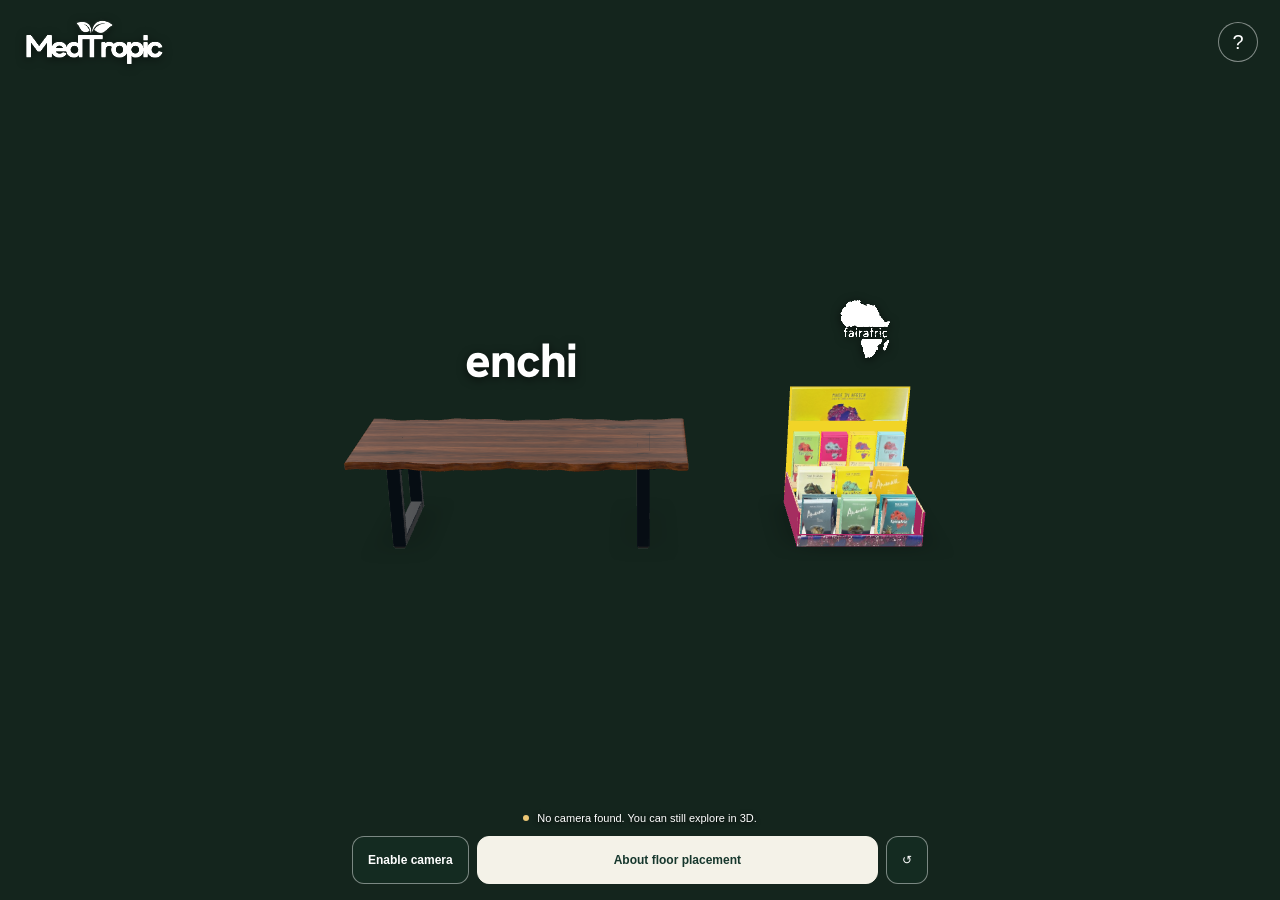
<file: index.html>
<!DOCTYPE html>
<html lang="en">
<head>
  <meta charset="utf-8">
  <meta name="viewport" content="width=device-width, initial-scale=1, viewport-fit=cover">
  <meta name="theme-color" content="#183c30">
  <meta name="description" content="Discover enchi furniture and fairafric in your space with MedTropic.">
  <title>MedTropic · In your space</title>
  <link rel="icon" href="icon-192.png">
  <link rel="manifest" href="manifest.webmanifest">
  <link rel="stylesheet" href="styles.css?v=20260924-blender">
  <script src="app.js?v=20260924-blender" defer></script>
  <script type="module" src="model-viewer.min.js"></script>
</head>
<body>
  <video id="camera" autoplay muted playsinline aria-hidden="true"></video>
  <div class="vignette" aria-hidden="true"></div>
  <header class="topbar">
    <a href="./" class="medtropic" aria-label="MedTropic home"><img src="medtropic-white.svg" alt="MedTropic"></a>
    <button id="help" type="button" class="small-button" aria-label="About this AR experience">?</button>
  </header>
  <main>
    <nav id="brandBanners" class="brand-banners" aria-label="Brand websites">
      <a class="brand-banner enchi" href="https://enchifurniture.com/" aria-label="Visit enchi website"><img src="enchi-white.svg" alt="enchi"></a>
      <a class="brand-banner fairafric" href="https://www.fairafric.com/en/products/70-organic-dark-chocolate" aria-label="Visit fairafric website"><img src="fairafric-white.svg" alt="fairafric"></a>
    </nav>
    <model-viewer id="showroom" src="medtropic_showroom.glb"
      alt="An enchi wooden table beside a fairafric chocolate display. Tap a piece to explore its collection or its logo to visit the brand website."
      camera-controls touch-action="none" disable-pan
      camera-orbit="0deg 68deg auto" camera-target="auto auto auto" field-of-view="32deg"
      min-camera-orbit="auto 30deg 60%" max-camera-orbit="auto 90deg 160%"
      shadow-intensity="0.75" shadow-softness="0.9" exposure="1" environment-image="neutral"
      ar ar-modes="webxr scene-viewer quick-look" ar-placement="floor" ar-scale="auto" xr-environment
      interaction-prompt="none" loading="eager">
      <span class="brand-anchor" slot="hotspot-enchi" data-position="-1.05m 1.1m 0m" data-normal="0m 1m 0m" aria-hidden="true"></span>
      <span class="brand-anchor" slot="hotspot-fairafric" data-position="1.62m 1.39m 0.06m" data-normal="0m 1m 0m" aria-hidden="true"></span>
      <span slot="ar-button"></span>
      <div class="loading" slot="progress-bar" id="loading"><span></span><p>Preparing your showroom…</p></div>
      <div class="ar-guide" id="arGuide" aria-live="polite"></div>
    </model-viewer>
    <section id="collection" class="collection-direct" aria-label="Product collection" hidden>
      <button id="backToShowroom" class="collection-back" type="button" aria-label="Back to two-brand showroom">←</button>
      <span id="productPosition" class="product-position" aria-live="polite"></span>
      <a id="productLink" class="product-link" href="#" target="_blank" rel="noopener" aria-label="View the selected official product">↗</a>
      <span id="productName" class="sr-only" role="status">Product preview</span>
      <span id="productDetail" class="sr-only"></span><span id="productScale" class="sr-only"></span>
      <div class="scroll-cue" aria-hidden="true"><span>⌃</span><span>⌄</span></div>
    </section>
    <div id="modelError" class="error-card" hidden><p>The 3D scene couldn’t load.</p><button type="button" id="reloadModel">Try again</button><div class="site-links"><a href="https://enchifurniture.com/">Visit enchi ↗</a><a href="https://www.fairafric.com/en/products/70-organic-dark-chocolate">Visit fairafric ↗</a></div></div>
  </main>
  <footer class="controls">
    <div class="status-row"><span id="statusDot" class="dot"></span><p id="cameraStatus" role="status">Opening your rear camera…</p></div>
    <p class="mode-note" id="modeNote">Preview · tap below for full-size floor placement</p>
    <div class="actions"><button id="cameraButton" type="button" class="secondary" hidden>Enable camera</button><button id="placeAR" type="button" class="primary" disabled>Loading 3D…</button><button id="resetView" type="button" class="secondary" aria-label="Reset the 3D view">↺</button></div>
    <p class="hint" id="hint">Tap either 3D piece to explore</p>
  </footer>
  <dialog id="info"><button id="closeHelp" type="button" class="close" aria-label="Close information">×</button><p class="eyebrow">IN YOUR SPACE</p><h2>From a closer look<br>to the real world.</h2><p>Allow the live camera, then tap either 3D piece. Swipe up or down directly on the model to browse that brand's products. Drag sideways to rotate. The floating brand banners open their websites.</p><p>Tap <strong>Open AR · place on floor</strong> to place the selected product on a detected floor. On iPhone, Quick Look opens after this tap. Samsung Internet opens Scene Viewer when available; Chrome can use WebXR or Scene Viewer. Google Play Services for AR and an ARCore-supported phone are needed for tracked placement. Return to this page to choose another product.</p><p class="fine-print">The 5 m waterfall is a bespoke preview, not a listed product. Chocolate bars and ingredients are larger than life for viewing and touch the floor without a display base. These are artist-made 3D interpretations, not measured photogrammetry scans. The camera preview alone does not track a surface; native AR performs floor detection. Real-device placement varies with lighting and tracking.</p><a id="openChrome" hidden>Open in Chrome ↗</a><a href="qr.html">Open the QR code ↗</a></dialog>
  <noscript><p class="noscript">Enable JavaScript for the camera and AR. <a href="https://enchifurniture.com/">Visit enchi</a> · <a href="https://www.fairafric.com/en/products/70-organic-dark-chocolate">Visit fairafric</a></p></noscript>
</body>
</html>
</file>
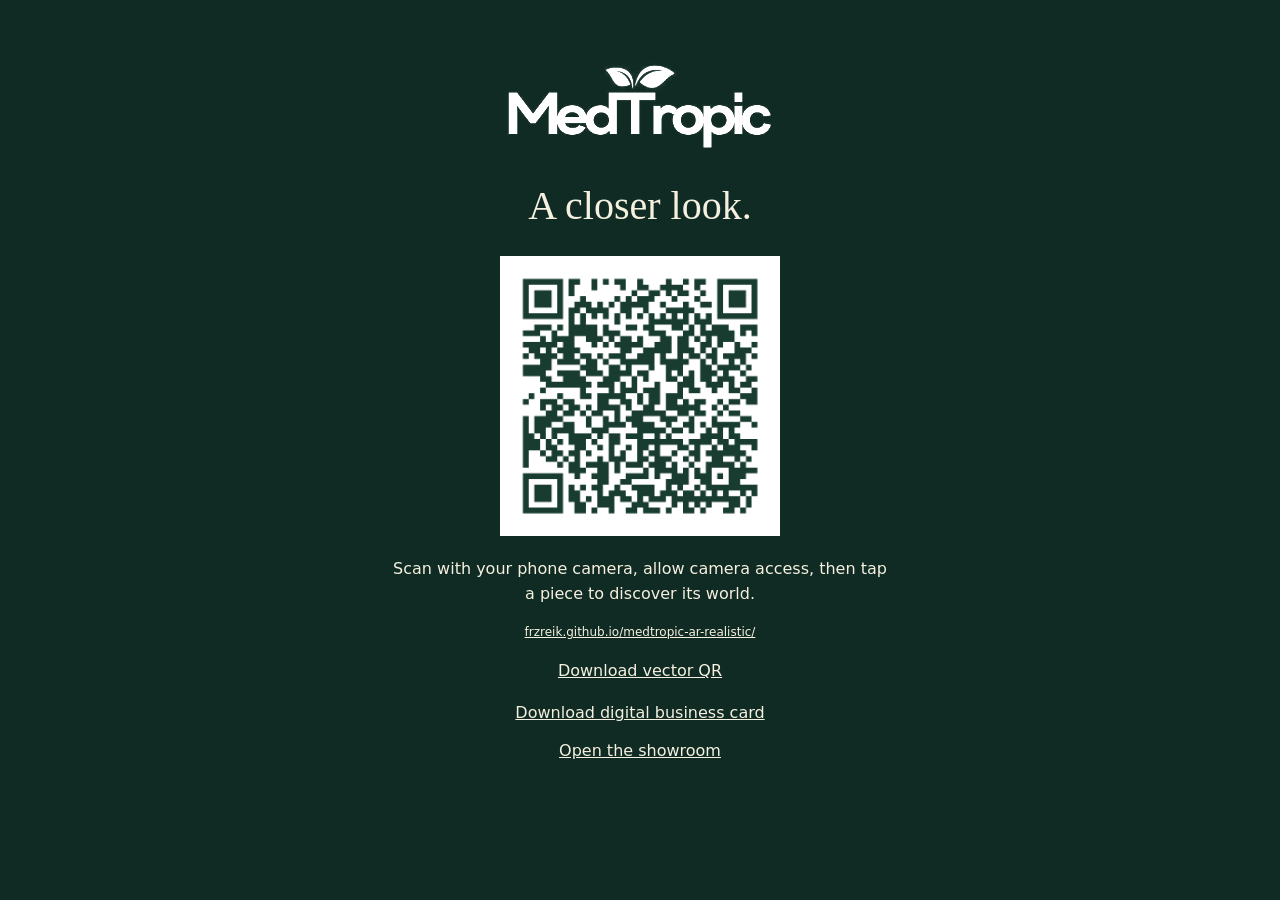
<file: qr.html>
<!DOCTYPE html><html lang="en"><head><meta charset="utf-8"><meta name="viewport" content="width=device-width,initial-scale=1"><title>MedTropic · Scan to explore</title><style>body{font-family:system-ui,sans-serif;background:#102b24;color:#f5f0df;text-align:center;margin:0;padding:60px 20px}main{max-width:500px;margin:auto}h1{font:40px Georgia,serif}img{width:280px;max-width:100%;height:auto}a{color:inherit}p{line-height:1.6}.url{font-size:12px;overflow-wrap:anywhere}</style></head><body><main><img src="medtropic-white.svg" alt="MedTropic"><h1>A closer look.</h1><img src="medtropic-ar-qr.png" alt="QR code opening the new MedTropic AR showroom"><p>Scan with your phone camera, allow camera access, then tap a piece to discover its world.</p><p class="url"><a href="https://frzreik.github.io/medtropic-ar-realistic/">frzreik.github.io/medtropic-ar-realistic/</a></p><p><a href="medtropic-ar-qr.svg" download>Download vector QR</a></p><p><a href="medtropic-business-card-digital.pdf" download>Download digital business card</a></p><a href="./">Open the showroom</a></main></body></html>
</file>
<file: styles.css>
@font-face{font-family:Hanken;src:url('hanken-grotesk-800.woff2') format('woff2');font-weight:800;font-display:swap}
:root{color-scheme:light;--ink:#16372d;--cream:#f4f2e8;font-family:-apple-system,BlinkMacSystemFont,"Segoe UI",sans-serif;font-synthesis:none}*{box-sizing:border-box}body{margin:0;background:#14251d;color:#fff;min-height:100dvh;overflow:hidden}a{color:inherit}button,a{-webkit-tap-highlight-color:transparent}button{font:inherit;cursor:pointer}button:focus-visible,a:focus-visible{outline:3px solid #e2c385;outline-offset:5px}[hidden]{display:none!important}#camera{position:fixed;inset:0;width:100%;height:100%;object-fit:cover;pointer-events:none;opacity:0;transition:opacity .35s}body[data-camera=live] #camera{opacity:1}.vignette{display:none}
.topbar{position:fixed;z-index:3;top:0;left:0;right:0;display:flex;align-items:center;justify-content:space-between;padding:calc(env(safe-area-inset-top) + 18px) 22px 0}.medtropic{width:145px;height:48px;display:block;background:none}.medtropic img{width:100%;height:100%;object-fit:contain;filter:drop-shadow(0 2px 5px #0008)}.small-button{width:40px;height:40px;border-radius:50%;border:1px solid #ffffff77;background:#10251d33;color:#fff;font-size:20px}
.brand-banners{position:fixed;z-index:5;top:calc(env(safe-area-inset-top) + 94px);left:0;right:0;display:grid;grid-template-columns:62% 38%;justify-items:center;align-items:center;pointer-events:none}.brand-banner{pointer-events:auto;display:flex;justify-content:center;align-items:center;min-width:100px;height:60px;padding:5px 8px;background:none;color:#fff;text-decoration:none;filter:drop-shadow(0 2px 5px #0009)}.brand-banner.enchi span{font-family:Hanken,sans-serif;font-weight:800;letter-spacing:-.03em;font-size:38px;line-height:1}.brand-banner.fairafric img{width:68px;height:58px;object-fit:contain}.brand-banner:hover{transform:translateY(-2px)}body[data-view=collection] .brand-banners{display:flex;justify-content:center;top:calc(env(safe-area-inset-top) + 75px)}body[data-view=collection][data-brand=enchi] .brand-banner.fairafric,body[data-view=collection][data-brand=fairafric] .brand-banner.enchi{display:none}
model-viewer{position:fixed;top:calc(env(safe-area-inset-top) + 170px);left:0;width:100%;height:calc(100dvh - env(safe-area-inset-top) - env(safe-area-inset-bottom) - 305px);min-height:150px;background:transparent;--poster-color:transparent;--progress-bar-color:#e2c385}body[data-view=collection] model-viewer{top:calc(env(safe-area-inset-top) + 184px);height:calc(100dvh - env(safe-area-inset-top) - env(safe-area-inset-bottom) - 282px)}
.collection-direct{position:fixed;inset:0;z-index:4;pointer-events:none}.collection-direct button,.collection-direct a{pointer-events:auto}.collection-back,.product-link{position:absolute;top:calc(env(safe-area-inset-top) + 142px);width:40px;height:40px;border:1px solid #ffffff9a;border-radius:50%;background:#132c233d;color:#fff;text-align:center;text-decoration:none;font-size:23px;line-height:38px}.collection-back{left:20px}.product-link{right:20px}.product-position{position:absolute;top:calc(env(safe-area-inset-top) + 157px);left:50%;transform:translateX(-50%);font-size:11px;font-weight:700;letter-spacing:.15em;text-shadow:0 2px 6px #000}.scroll-cue{position:absolute;right:18px;top:50%;display:flex;flex-direction:column;gap:23px;color:#fff;font-size:22px;text-shadow:0 2px 6px #000;opacity:.65;animation:scrollNudge 2.6s ease-in-out infinite}.scroll-cue span{line-height:.5}.sr-only{position:absolute!important;width:1px!important;height:1px!important;padding:0!important;margin:-1px!important;overflow:hidden!important;clip:rect(0,0,0,0)!important;white-space:nowrap!important;border:0!important}
.controls{position:fixed;bottom:0;left:50%;transform:translateX(-50%);width:min(100%,620px);padding:10px 22px calc(env(safe-area-inset-bottom) + 16px);z-index:3;text-align:center}.status-row{display:flex;gap:8px;justify-content:center;align-items:center;margin-bottom:10px;text-shadow:0 1px 5px #000}.status-row p{margin:0;font-size:11px;line-height:1.4}.dot{width:6px;height:6px;border-radius:50%;background:#edc775;flex-shrink:0}body[data-camera=live] .dot{background:#99e7ac}body[data-camera=live] .status-row{display:none}.mode-note,.hint{display:none}.actions{display:flex;justify-content:center;gap:8px}.actions button{min-height:48px;border-radius:12px;padding:12px 15px;font-size:12px;font-weight:650}.primary{flex:1;background:var(--cream);border:1px solid var(--cream);color:var(--ink)}.primary:disabled{opacity:.65;cursor:default}.secondary{background:#193c3044;border:1px solid #ffffff70;color:#fff}
.loading{position:absolute;inset:0;display:flex;flex-direction:column;align-items:center;justify-content:center;pointer-events:none}.loading span{width:26px;height:26px;border:2px solid #ffffff40;border-top-color:#fff;border-radius:50%;animation:spin 1s linear infinite}.loading p{font-size:12px;text-shadow:0 1px 6px #000}.loading.hide{display:none}.error-card{position:fixed;top:47%;left:50%;transform:translate(-50%,-50%);z-index:6;padding:25px;width:min(90%,340px);background:var(--cream);color:var(--ink);border-radius:16px;text-align:center}.error-card button{padding:12px}.site-links{display:flex;justify-content:space-around;gap:15px;margin-top:20px;font-size:12px}
dialog{width:min(calc(100% - 32px),440px);max-height:85dvh;border:0;border-radius:20px;background:var(--cream);color:var(--ink);padding:35px 28px;box-shadow:0 20px 100px #0005}dialog::backdrop{background:#10251dc9;backdrop-filter:blur(6px)}dialog h2{font-family:Georgia,serif;font-size:30px;font-weight:400;line-height:1.1;margin:0 0 24px}dialog p{font-size:13px;line-height:1.65}dialog .fine-print{font-size:11px;color:#55655b}.eyebrow{font-size:10px;font-weight:650;letter-spacing:.19em;margin:0 0 12px}.close{position:absolute;right:14px;top:10px;border:0;background:transparent;font-size:25px;color:var(--ink);width:36px;height:36px}dialog>a{display:inline-block;font-size:12px;margin:10px 12px 0 0}.ar-guide{display:none;position:absolute;bottom:24px;left:50%;transform:translateX(-50%);border-radius:12px;background:#17392de8;color:#fff;padding:12px 18px;text-align:center;font-size:13px;min-width:230px}model-viewer[ar-status=session-started] .ar-guide,model-viewer[ar-status=object-placed] .ar-guide{display:block}.noscript{position:fixed;z-index:10;top:40%;background:#fff;padding:20px;color:var(--ink)}
.product-switch{animation:productGrow .55s cubic-bezier(.18,.82,.25,1)}@keyframes productGrow{0%{transform:scale(.82);opacity:.65}65%{transform:scale(1.035);opacity:1}100%{transform:scale(1)}}@keyframes spin{to{transform:rotate(360deg)}}@keyframes scrollNudge{50%{transform:translateY(6px)}}
@media(max-height:600px){.topbar{padding-top:calc(env(safe-area-inset-top) + 8px)}.medtropic{width:116px;height:36px}.small-button{width:34px;height:34px}.brand-banners{top:calc(env(safe-area-inset-top) + 50px)}.brand-banner{height:39px;min-width:82px}.brand-banner.enchi span{font-size:29px}.brand-banner.fairafric img{height:38px;width:49px}model-viewer{top:calc(env(safe-area-inset-top) + 98px);height:calc(100dvh - env(safe-area-inset-top) - env(safe-area-inset-bottom) - 180px);min-height:90px}body[data-view=collection] .brand-banners{top:calc(env(safe-area-inset-top) + 44px)}.collection-back,.product-link{top:calc(env(safe-area-inset-top) + 90px);width:34px;height:34px;line-height:32px}.product-position{top:calc(env(safe-area-inset-top) + 102px)}body[data-view=collection] model-viewer{top:calc(env(safe-area-inset-top) + 127px);height:calc(100dvh - env(safe-area-inset-top) - env(safe-area-inset-bottom) - 204px);min-height:85px}.controls{padding-bottom:calc(env(safe-area-inset-bottom) + 8px)}.actions button{min-height:42px}.status-row{margin-bottom:5px}}
@media(prefers-reduced-motion:reduce){*{animation:none!important;transition:none!important}}

.brand-banner.enchi img{width:112px;height:54px;object-fit:contain}@media(max-height:600px){.brand-banner.enchi img{width:86px;height:36px}}
.brand-anchor{opacity:0;width:1px;height:1px;pointer-events:none}.brand-banners.projected{inset:0;display:block}.brand-banners.projected .brand-banner{position:absolute;transform:translate(-50%,-100%)}body[data-view=collection] .brand-banner{left:auto!important;top:auto!important}
</file>
